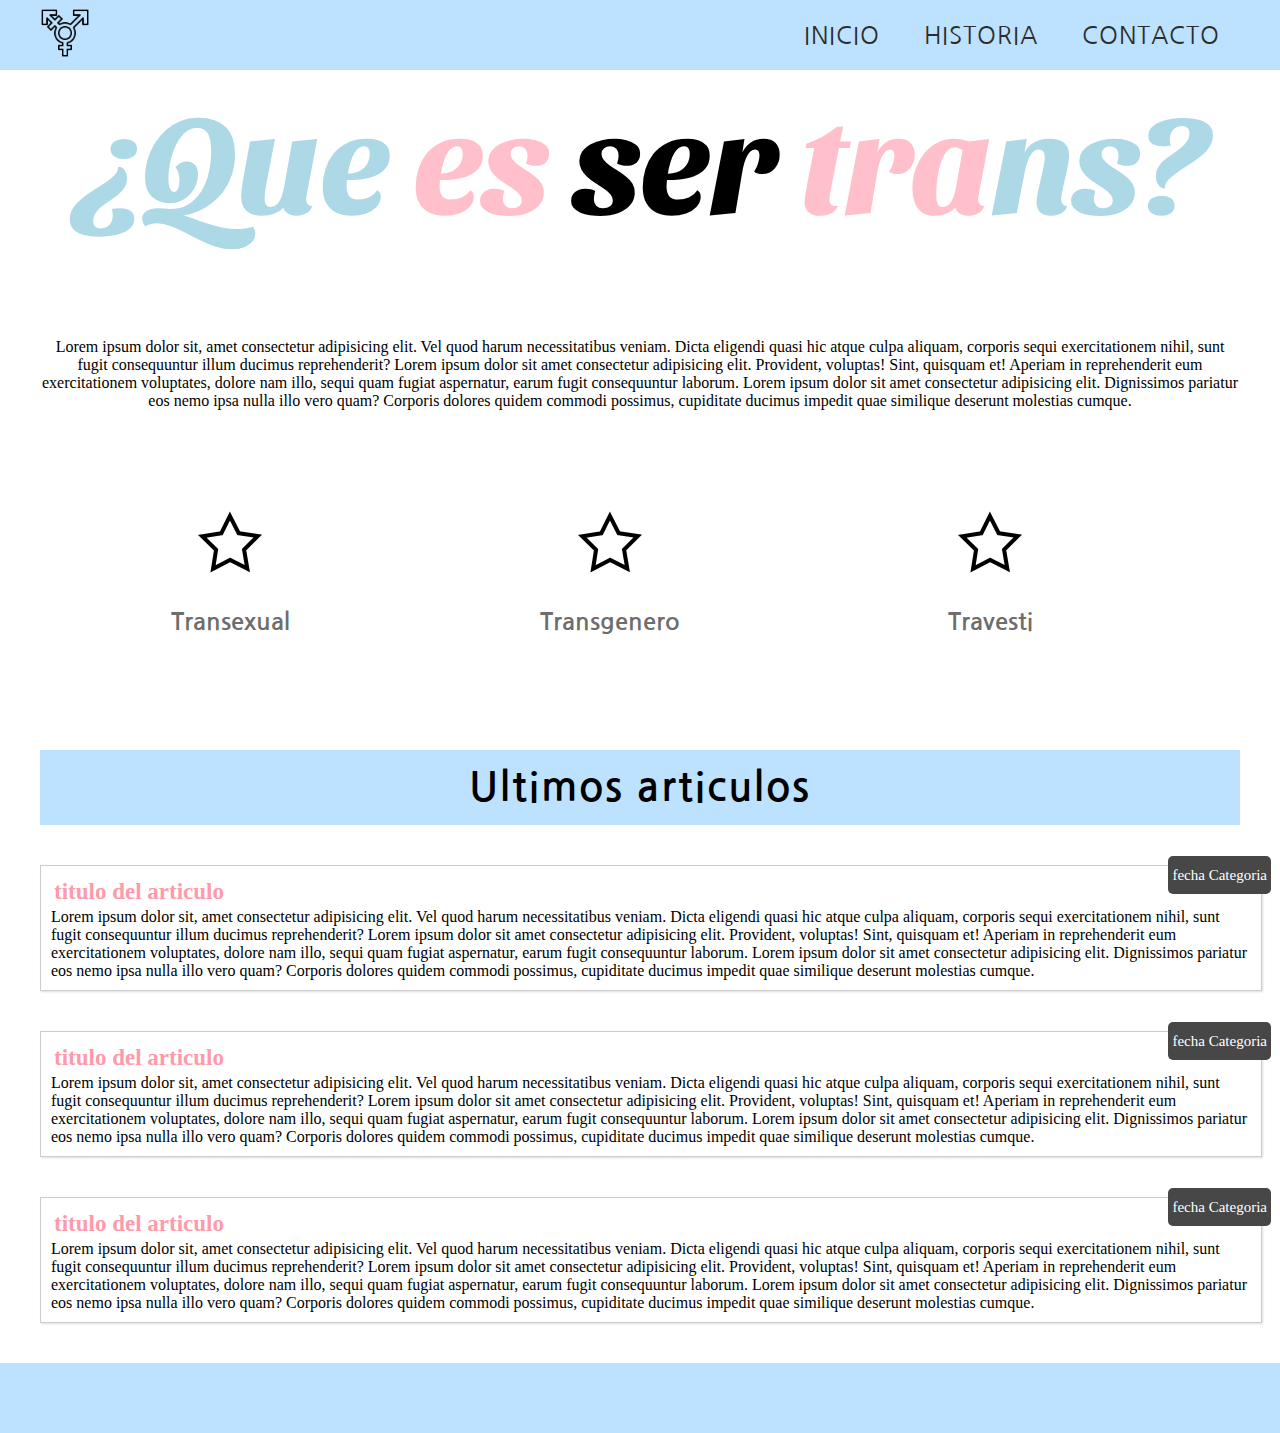
<file: index.html>
<!DOCTYPE html>
<html lang="es">
<head>
    <meta charset="UTF-8">
    <meta name="viewport" content="width=device-width, initial-scale=1.0">
    <title>Trans</title>
    <meta name="description" content="una pagina que visiviliza a la comunidad transbrindando informacion"/>
    <meta name="keywords" content="Trans, transgenero, transexual, travesti"/>
    <meta name="author" content="María José Guerrero"/>
    <meta name="robots" content="follow"/>
    <link rel="shortcut icon" href="img/transgenero (2).png" type="image/x-icon">
    <link rel="stylesheet" href="css/styles.css" tipe = "text/css">
    <link rel="preconnect" href="https://fonts.gstatic.com">
    <link href="https://fonts.googleapis.com/css2?family=Nanum+Gothic:wght@700&display=swap" rel="stylesheet">
    <link rel="preconnect" href="https://fonts.gstatic.com">
    <link href="https://fonts.googleapis.com/css2?family=Nanum+Gothic:wght@700&family=Sansita+Swashed:wght@600&display=swap" rel="stylesheet">
</head>
<body>
    <!-- inicio cabecera -->
    <header id="header">
        <div class="wrap">
            <div ><img id="logo" src="img/transgenero.png" alt=""></div>
            <nav id="menu">
                <ul>
                    <li><a href="index.html">INICIO</a></li>
                    <li><a href="historia.html">HISTORIA</a></li>
                    <li><a href="contacto.html">CONTACTO</a></li>
                </ul>
            </nav>
        </div>  
    </header>
            <!-- fin cabecera -->
            <!-- titulo/decoracion -->

    <main>
        <div class="wrap">
            <section id="principalTitle">
                <h1>
                    <span class="celeste">¿Que</span>

                    <span class="rosa"> es</span>
                                
                    <span> ser</span>

                    <span class="rosa"> tra</span><span class="celeste">ns?</span>

                </h1>
            </section>
            <article class="parrafo">
                <p>Lorem ipsum dolor sit, amet consectetur adipisicing elit. Vel quod harum necessitatibus veniam. Dicta eligendi quasi hic atque culpa aliquam, corporis sequi exercitationem nihil, sunt fugit consequuntur illum ducimus reprehenderit? Lorem ipsum dolor sit amet consectetur adipisicing elit. Provident, voluptas! Sint, quisquam et! Aperiam in reprehenderit eum exercitationem voluptates, dolore nam illo, sequi quam fugiat aspernatur, earum fugit consequuntur laborum. Lorem ipsum dolor sit amet consectetur adipisicing elit. Dignissimos pariatur eos nemo ipsa nulla illo vero quam? Corporis dolores quidem commodi possimus, cupiditate ducimus impedit quae similique deserunt molestias cumque.</p>
            </article>
            
            <section id="cards">

                <div class=card>
                    <p class="ico"><img src="/img/star.png" alt=""></p>
                    <h2 class="tema">Transexual</h2>
                </div>
                <div class=card>
                    <p class="ico"><img src="/img/star.png" alt=""></p>
                    <h2 class="tema">Transgenero</h2>
                </div>
                <div class=card>
                    <p class="ico"><img src="/img/star.png" alt=""></p>
                    <h2 class="tema">Travesti</h2>
                </div>

                
            </section>
                <div class="wrap">

                    <section id="article">

                        <div class="clearfix"></div> 
                        
                        <h2>Ultimos articulos</h2>
                        
                        <article>
                            <div class="data">
                                <span>fecha</span>
                                <span> Categoria</span>
                            </div>
                                <h4>
                                    <a href="#">titulo del articulo</a>
                                </h4>
                                <p>
                                    Lorem ipsum dolor sit, amet consectetur adipisicing elit. Vel quod harum necessitatibus veniam. Dicta eligendi quasi hic atque culpa aliquam, corporis sequi exercitationem nihil, sunt fugit consequuntur illum ducimus reprehenderit? Lorem ipsum dolor sit amet consectetur adipisicing elit. Provident, voluptas! Sint, quisquam et! Aperiam in reprehenderit eum exercitationem voluptates, dolore nam illo, sequi quam fugiat aspernatur, earum fugit consequuntur laborum. Lorem ipsum dolor sit amet consectetur adipisicing elit. Dignissimos pariatur eos nemo ipsa nulla illo vero quam? Corporis dolores quidem commodi possimus, cupiditate ducimus impedit quae similique deserunt molestias cumque.
                                </p>
                        </article>
                        <article>
                            <div class="data">
                                <span>fecha</span>
                                <span> Categoria</span>
                            </div>
                                <h4>
                                    <a href="#">titulo del articulo</a>
                                </h4>
                                <p>
                                    Lorem ipsum dolor sit, amet consectetur adipisicing elit. Vel quod harum necessitatibus veniam. Dicta eligendi quasi hic atque culpa aliquam, corporis sequi exercitationem nihil, sunt fugit consequuntur illum ducimus reprehenderit? Lorem ipsum dolor sit amet consectetur adipisicing elit. Provident, voluptas! Sint, quisquam et! Aperiam in reprehenderit eum exercitationem voluptates, dolore nam illo, sequi quam fugiat aspernatur, earum fugit consequuntur laborum. Lorem ipsum dolor sit amet consectetur adipisicing elit. Dignissimos pariatur eos nemo ipsa nulla illo vero quam? Corporis dolores quidem commodi possimus, cupiditate ducimus impedit quae similique deserunt molestias cumque.
                                </p>
                        </article>
                        <article>
                            <div class="data">
                                <span>fecha</span>
                                <span> Categoria</span>
                            </div>
                                <h4>
                                    <a href="#">titulo del articulo</a>
                                </h4>
                                <p>
                                    Lorem ipsum dolor sit, amet consectetur adipisicing elit. Vel quod harum necessitatibus veniam. Dicta eligendi quasi hic atque culpa aliquam, corporis sequi exercitationem nihil, sunt fugit consequuntur illum ducimus reprehenderit? Lorem ipsum dolor sit amet consectetur adipisicing elit. Provident, voluptas! Sint, quisquam et! Aperiam in reprehenderit eum exercitationem voluptates, dolore nam illo, sequi quam fugiat aspernatur, earum fugit consequuntur laborum. Lorem ipsum dolor sit amet consectetur adipisicing elit. Dignissimos pariatur eos nemo ipsa nulla illo vero quam? Corporis dolores quidem commodi possimus, cupiditate ducimus impedit quae similique deserunt molestias cumque.
                                </p>
                        </article>
                        
                            </div>
                        </article>
                    </section>
                </div>
            </section>
        </div>
    </main> 


    <footer id="footer">
      
    </footer>


            

    
    
         
</body>
</html>
</file>
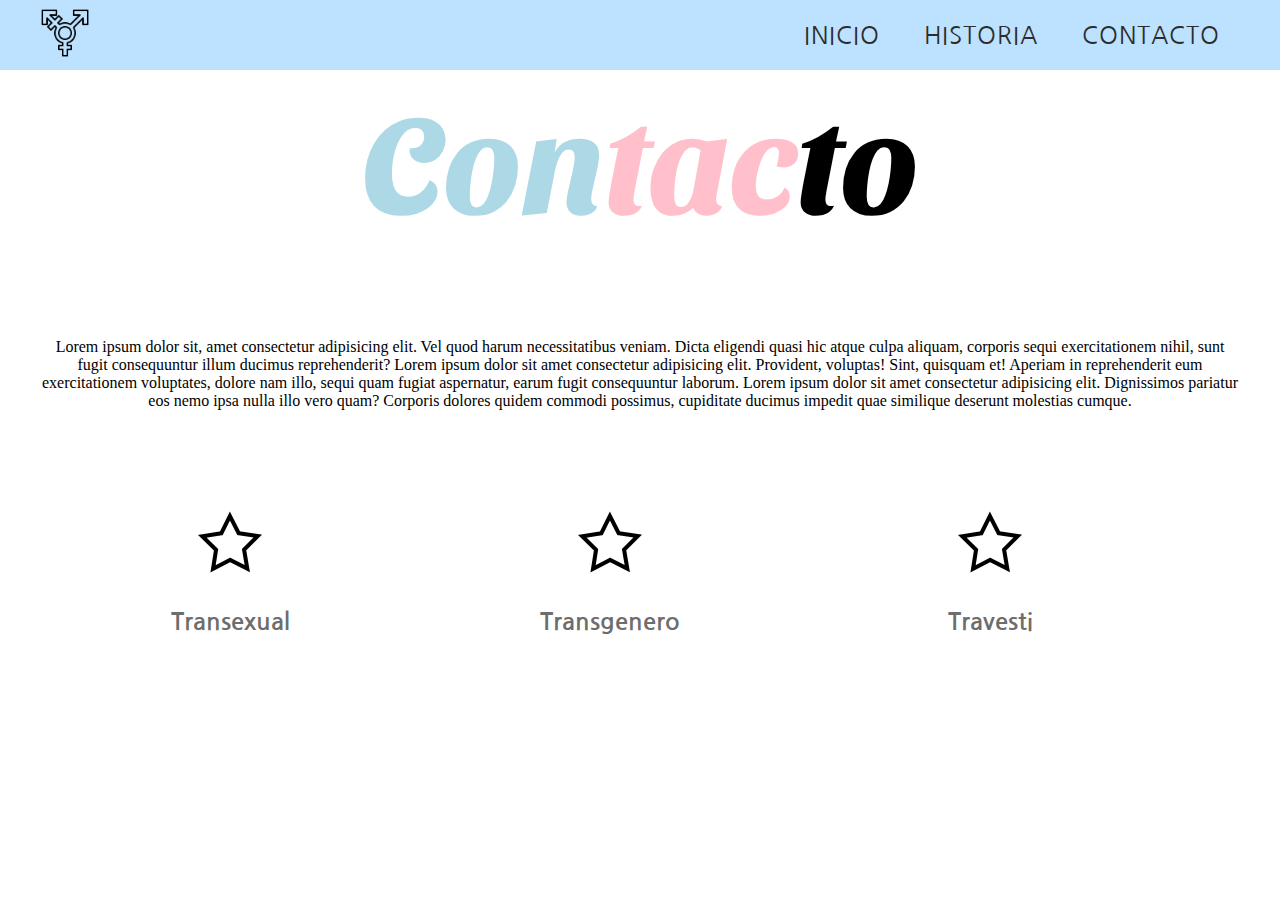
<file: contacto.html>
<!DOCTYPE html>
<html lang="es">
<head>
    <meta charset="UTF-8">
    <meta name="viewport" content="width=device-width, initial-scale=1.0">
    <title>Trans</title>
    <meta name="description" content="una pagina que visiviliza a la comunidad transbrindando informacion"/>
    <meta name="keywords" content="Trans, transgenero, transexual, travesti"/>
    <meta name="author" content="María José Guerrero"/>
    <meta name="robots" content="follow"/>
    <link rel="shortcut icon" href="img/transgenero (2).png" type="image/x-icon">
    <link rel="stylesheet" href="css/styles.css" tipe = "text/css">
    <link rel="preconnect" href="https://fonts.gstatic.com">
    <link href="https://fonts.googleapis.com/css2?family=Nanum+Gothic:wght@700&display=swap" rel="stylesheet">
    <link rel="preconnect" href="https://fonts.gstatic.com">
    <link href="https://fonts.googleapis.com/css2?family=Nanum+Gothic:wght@700&family=Sansita+Swashed:wght@600&display=swap" rel="stylesheet">
</head>
<body>
    <!-- inicio cabecera -->
    <header id="header">
        <div class="wrap">
            <div ><img id="logo" src="img/transgenero.png" alt=""></div>
            <nav id="menu">
                <ul>
                    <li><a href="index.html">INICIO</a></li>
                    <li><a href="historia.html">HISTORIA</a></li>
                    <li><a href="#">CONTACTO</a></li>
                </ul>
            </nav>
        </div>  
    </header>
            <!-- fin cabecera -->
            <!-- titulo/decoracion -->

    <main>
        <div class="wrap">
            <section id="principalTitle">
                <h1>
                    <span class="celeste">Con</span><span class="rosa">tac</span><span>to</span>
                </h1>
            </section>
            <article class="parrafo">
                <p>Lorem ipsum dolor sit, amet consectetur adipisicing elit. Vel quod harum necessitatibus veniam. Dicta eligendi quasi hic atque culpa aliquam, corporis sequi exercitationem nihil, sunt fugit consequuntur illum ducimus reprehenderit? Lorem ipsum dolor sit amet consectetur adipisicing elit. Provident, voluptas! Sint, quisquam et! Aperiam in reprehenderit eum exercitationem voluptates, dolore nam illo, sequi quam fugiat aspernatur, earum fugit consequuntur laborum. Lorem ipsum dolor sit amet consectetur adipisicing elit. Dignissimos pariatur eos nemo ipsa nulla illo vero quam? Corporis dolores quidem commodi possimus, cupiditate ducimus impedit quae similique deserunt molestias cumque.</p>
            </article>
            
            <section id="cards">

                <div class=card>
                    <p class="ico"><img src="/img/star.png" alt=""></p>
                    <h2 class="tema">Transexual</h2>
                </div>
                <div class=card>
                    <p class="ico"><img src="/img/star.png" alt=""></p>
                    <h2 class="tema">Transgenero</h2>
                </div>
                <div class=card>
                    <p class="ico"><img src="/img/star.png" alt=""></p>
                    <h2 class="tema">Travesti</h2>
                </div>    
            </section>
        </div>
    </main> 

   

</section>
            

    
    
         
</body>
</html>
</file>
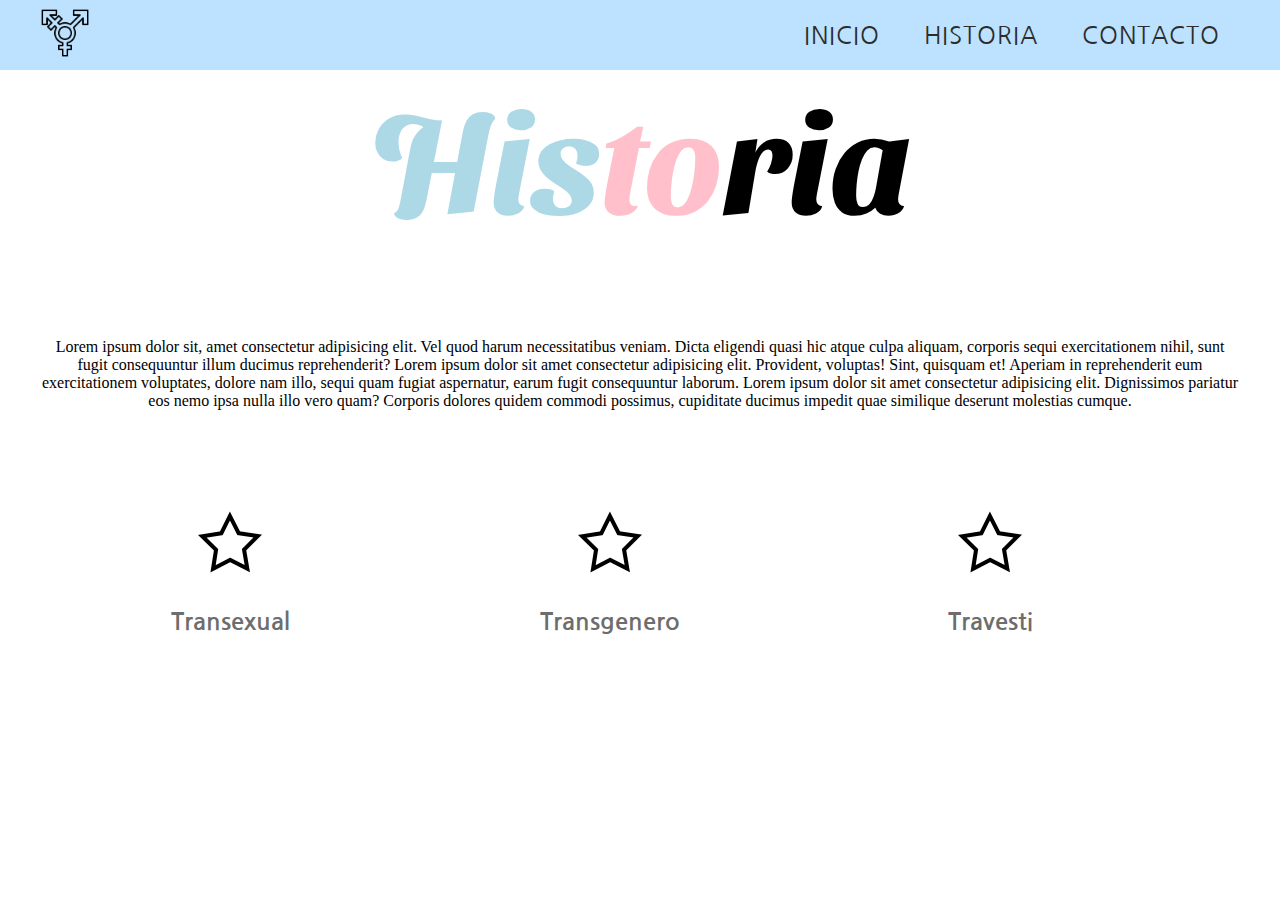
<file: historia.html>
<!DOCTYPE html>
<html lang="es">
<head>
    <meta charset="UTF-8">
    <meta name="viewport" content="width=device-width, initial-scale=1.0">
    <title>Historia</title>
    <meta name="description" content="Historia trans"/>
    <meta name="keywords" content="Trans, transgenero, transexual, travesti"/>
    <meta name="author" content="María José Guerrero"/>
    <meta name="robots" content="follow"/>
    <link rel="shortcut icon" href="img/transgenero (2).png" type="image/x-icon">
    <link rel="stylesheet" href="css/styles.css" tipe = "text/css">
    <link rel="preconnect" href="https://fonts.gstatic.com">
    <link href="https://fonts.googleapis.com/css2?family=Nanum+Gothic:wght@700&display=swap" rel="stylesheet">
    <link rel="preconnect" href="https://fonts.gstatic.com">
    <link href="https://fonts.googleapis.com/css2?family=Nanum+Gothic:wght@700&family=Sansita+Swashed:wght@600&display=swap" rel="stylesheet">
</head>
<body>
    <!-- inicio cabecera -->
    <header id="header">
        <div class="wrap">
            <div ><img id="logo" src="img/transgenero.png" alt=""></div>
            <nav id="menu">
                <ul>
                    <li><a href="index.html">INICIO</a></li>
                    <li><a href="historia.html">HISTORIA</a></li>
                    <li><a href="contacto.html">CONTACTO</a></li>
                </ul>
            </nav>
        </div>  
    </header>
            <!-- fin cabecera -->
            <!-- titulo/decoracion -->

    <main>
        <div class="wrap">
            <section id="principalTitle">
                <h1>
                    <span class="celeste">His</span><span class="rosa">to</span><span>ria</span>
                </h1>
            </section>
            <article class="parrafo">
                <p>Lorem ipsum dolor sit, amet consectetur adipisicing elit. Vel quod harum necessitatibus veniam. Dicta eligendi quasi hic atque culpa aliquam, corporis sequi exercitationem nihil, sunt fugit consequuntur illum ducimus reprehenderit? Lorem ipsum dolor sit amet consectetur adipisicing elit. Provident, voluptas! Sint, quisquam et! Aperiam in reprehenderit eum exercitationem voluptates, dolore nam illo, sequi quam fugiat aspernatur, earum fugit consequuntur laborum. Lorem ipsum dolor sit amet consectetur adipisicing elit. Dignissimos pariatur eos nemo ipsa nulla illo vero quam? Corporis dolores quidem commodi possimus, cupiditate ducimus impedit quae similique deserunt molestias cumque.</p>
            </article>
            
            <section id="cards">

                <div class=card>
                    <p class="ico"><img src="/img/star.png" alt=""></p>
                    <h2 class="tema">Transexual</h2>
                </div>
                <div class=card>
                    <p class="ico"><img src="/img/star.png" alt=""></p>
                    <h2 class="tema">Transgenero</h2>
                </div>
                <div class=card>
                    <p class="ico"><img src="/img/star.png" alt=""></p>
                    <h2 class="tema">Travesti</h2>
                </div>

                
            </section>

        
        </div>
    </main> 
</section>
            

    
    
         
</body>
</html>
</file>
<file: css/styles.css>
/* GENERALES */

* {
    margin: 0px;
    padding: 0PX;
}

.clearfix {
    float: none;
    clear: both;
}

/* CABECERA */

.wrap {
    width: 1200px;
    margin: 0px auto;
}

#header {
    width: 100%;
    height: 70px;
    background-color:#BCE2FF;
    font-family: 'Nanum Gothic', sans-serif;
}

#logo {
    width: 50px;
    margin-top: 8px;
    float: left;
    cursor: pointer;
    overflow: hidden;
    transition: all 300ms;
}

#menu {
    float: right;
    height: 70px;
}

#menu ul li {
    font-size: 24px;
    display: inline-block;
    margin: 0px 20px 0px 20px;
    letter-spacing: 1px;
    line-height: 70px;
}

#menu ul li a {
    display: block;
    color: #2c2c2c;
    text-decoration: none;
    transition: all 300ms;
}

#menu ul li a:hover {
    color: #FB4979;
    transform: scale(1.1,1.1);
}

/* TITULO PRINCIPAL Y DECORACIONES*/


#principalTitle {
    font-family: 'Sansita Swashed', cursive;
    font-size: 70px;
    text-align: center;
 
}

.celeste{
    color: lightblue;
}

.rosa{
    color: pink;
}

/* contenido */

.parrafo {
    
    margin-top: 100px;
    text-align: center
}

.card {
    float: left;
    overflow: hidden;
    margin: 20px;
    width: 200px;
    margin: 90px;
    margin-top: 100px;
    cursor: pointer;


}

.card .ico {
    display: block;
    width: 100%;
    height: 100px;
    text-align: center;
}

.card .tema {
    color: #6d6d6d;
    width: 100%;
    height: 50px;
    font-family: 'Nanum Gothic', sans-serif;
    text-align: center;
}

/* aticulos */

article {
    width: 1200px;
   
}

#article h2 {
    
    width: 100%;
    height: 75px;
    line-height: 75px;
    text-align: center;
    font-family: 'Nanum Gothic', sans-serif;
    font-size: 40px;
    letter-spacing: 2px;
    background-color: #BCE2FF;
}


#article article {
    width: 100%;
    height: auto;
    border: 1px solid #ccc;
    margin: 40px auto;
    padding: 10px;
    box-shadow: 1px 1px 2px #ddd;
    
}

#article article h4 {
    display: block;
    font-size: 23px;
    margin: 3px;
}

#article article h4 a {
    text-decoration: none;
    color: rgb(255, 154, 171);

}

#article article h4 a:hover {
    color: #BCE2FF;
}

.data {
    float: right;
    background: rgb(71, 71, 71);
    color: white;
    height: 30px;
    line-height: 30px;
    margin: -20px;
    padding: 4px;
    font-size: 15px;
    border-radius: 5px;
}

#footer {
    width: 100%;
    height: 70px;
    background-color:#BCE2FF;
    font-family: 'Nanum Gothic', sans-serif;
}
</file>
